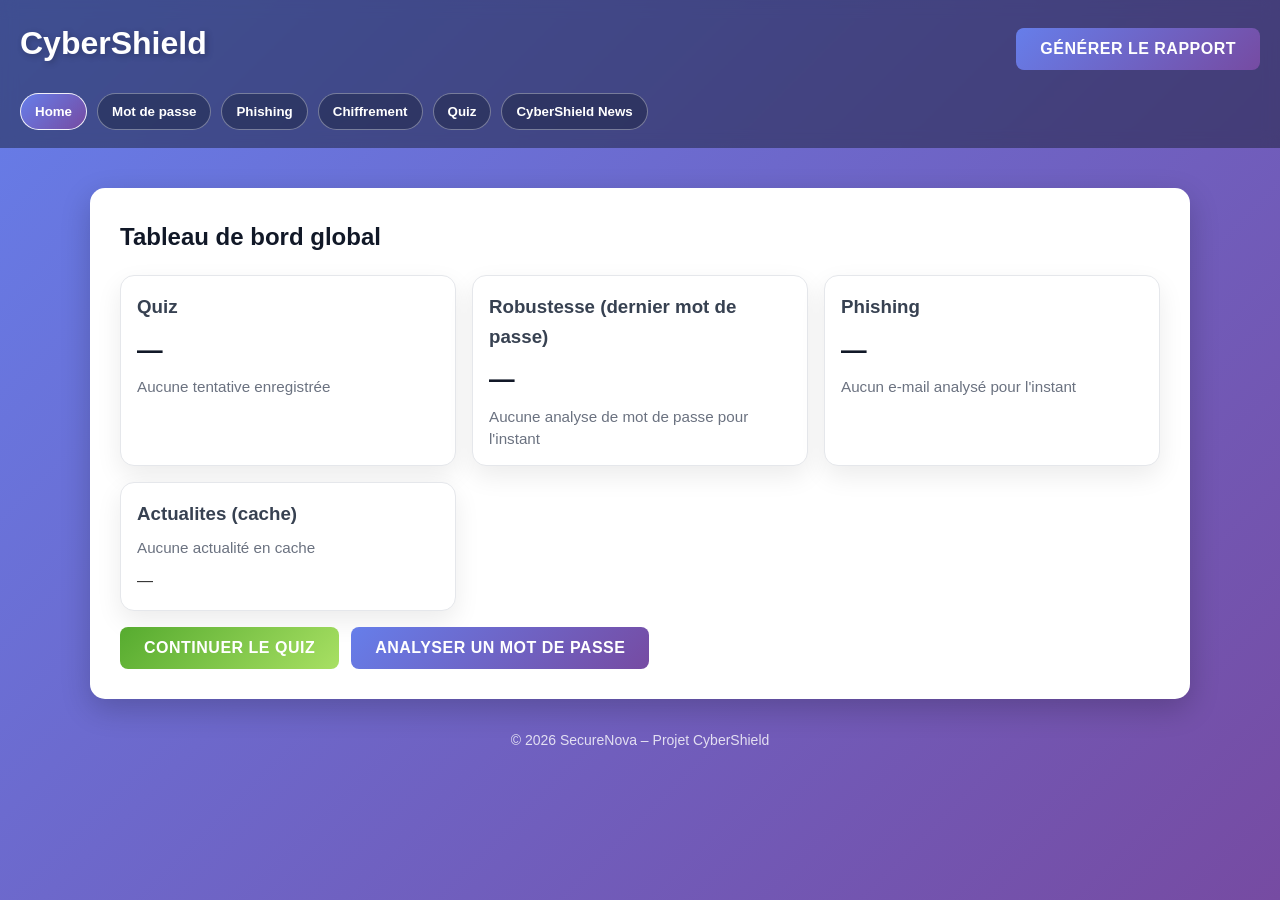
<file: templates/index.html>
<!DOCTYPE html>
<html lang="fr">
<head>
  <meta charset="UTF-8">
  <meta name="viewport" content="width=device-width, initial-scale=1.0">
  <title>CyberShield – Interface unifiée</title>
  <link rel="stylesheet" href="../css/style.css">
  <link rel="stylesheet" href="https://cdnjs.cloudflare.com/ajax/libs/font-awesome/6.4.0/css/all.min.css">
</head>
<body>
  <header class="app-header">
    <div class="app-header-inner">
      <div class="app-header-title">
        <h1>CyberShield</h1>
        <p></p>
      </div>
      <div class="header-actions">
        <button id="open-report-btn" class="btn btn-primary">Générer le rapport</button>
      </div>
    </div>

    <nav class="tab-bar" role="tablist" aria-label="Navigation des modules CyberShield">
      <button class="tab-btn active" role="tab" aria-selected="true" data-tab="home">Home</button>
      <button class="tab-btn" role="tab" aria-selected="false" data-tab="password">Mot de passe</button>
      <button class="tab-btn" role="tab" aria-selected="false" data-tab="phishing">Phishing</button>
      <button class="tab-btn" role="tab" aria-selected="false" data-tab="cipher">Chiffrement</button>
      <button class="tab-btn" role="tab" aria-selected="false" data-tab="quiz">Quiz</button>
      <button class="tab-btn" role="tab" aria-selected="false" data-tab="news">CyberShield News</button>
    </nav>
  </header>

  <main class="app-main">
    <!-- ===================== HOME ===================== -->
    <section class="tab-panel active" data-tab-panel="home">
      <h2 class="panel-title">Tableau de bord global</h2>

      <div class="home-grid">
        <div class="home-card">
          <h3>Quiz</h3>
          <div class="home-metric" id="home-quiz-average">—</div>
          <div class="home-sub" id="home-quiz-sub">Aucune tentative enregistrée</div>
        </div>

        <div class="home-card">
          <h3>Robustesse (dernier mot de passe)</h3>
          <div class="home-metric" id="home-password-robustness">—</div>
          <div class="home-sub" id="home-password-sub">—</div>
        </div>

        <div class="home-card">
          <h3>Phishing</h3>
          <div class="home-metric" id="home-phishing-rate">—</div>
          <div class="home-sub" id="home-phishing-sub">—</div>
        </div>

        <div class="home-card">
          <h3>Actualites (cache)</h3>
          <div class="home-sub" id="home-news-updated">—</div>
          <div class="home-news-list" id="home-news-list"></div>
        </div>
      </div>

      <div class="home-actions">
        <button class="btn btn-secondary" data-tab-nav="quiz" type="button">Continuer le quiz</button>
        <button class="btn btn-primary" data-tab-nav="password" type="button">Analyser un mot de passe</button>
      </div>
    </section>

    <!-- ================== MOT DE PASSE ================= -->
    <section class="tab-panel" data-tab-panel="password">
      <div class="card module-card" style="max-width: 700px;">
        <h2>Testez votre mot de passe</h2>
        <label for="password-input">Mot de passe a analyser</label>
        <input
          type="password"
          id="password-input"
          placeholder="Tapez votre mot de passe..."
          autocomplete="off"
        >

        <div id="strength-bar-wrapper">
          <div id="strength-bar"></div>
        </div>
        <p id="strength-label">Score : 0</p>
        <p class="help-text">Pour information, un bon mot de passe a une moyenne de 80 de score.</p>

        <ul id="password-details">
          <li id="entropy-critere">Entropie estimée : 0 bits</li>
        </ul>
      </div>
    </section>

    <!-- ====================== PHISHING ===================== -->
    <section class="tab-panel" data-tab-panel="phishing">
      <div class="phishing-module">
        <section class="card">
          <h2>Analyser un e-mail</h2>

          <label>
            Expediteur (from) :
            <input id="email-from" type="email" placeholder="ex: alert@paypa1.com">
          </label>

          <label>
            Sujet :
            <input id="email-subject" type="text" placeholder="ex: URGENT : votre compte expire">
          </label>

          <label>
            Corps du message :
            <textarea id="email-body" rows="6" placeholder="Texte de l'email..."></textarea>
          </label>

          <button id="analyze-email-btn" class="btn btn-primary" type="button">Analyser l'email</button>
        </section>

        <section class="card">
          <h2>Résultat de l'analyse</h2>
          <div id="phishing-result">
            <p>Aucun e-mail analysé pour l'instant.</p>
          </div>
        </section>
      </div>
    </section>

    <!-- ====================== CHIFFREMENT ================= -->
    <section class="tab-panel" data-tab-panel="cipher">
      <div class="container-lite">
        <h2 class="panel-title">Chiffres de César et Vigenère</h2>

        <div class="card module-card">
          <h3>Chiffre de César</h3>

          <div class="form-group">
            <label for="message-input">Message :</label>
            <textarea id="message-input" placeholder="Entrez votre message ici..." rows="4"></textarea>
          </div>

          <div class="form-group">
            <label for="decalage-input">Décalage (1-25) :</label>
            <input type="number" id="decalage-input" min="1" max="25" value="3">
            <div id="decalage-error" class="error-message" style="display:none;"></div>
          </div>

          <div class="button-group">
            <button id="chiffre-btn" class="btn btn-primary" type="button">Chiffrer</button>
            <button id="dechiffre-btn" class="btn btn-secondary" type="button">Déchiffrer</button>
            <button id="force-brute-btn" class="btn btn-danger" type="button">Force Brute</button>
          </div>

          <div class="results-section">
            <div id="resultat-chiffre" class="result-box" style="display:none;">
              <h3>Message chiffré :</h3>
              <p class="result-text"></p>
            </div>

            <div id="resultat-dechiffre" class="result-box" style="display:none;">
              <h3>Message déchiffré :</h3>
              <p class="result-text"></p>
            </div>

            <div id="tableau-resultats" class="table-container" style="display:none;">
              <h3>Résultats du déchiffrement par force brute :</h3>
              <table class="results-table">
                <thead>
                  <tr>
                    <th>Décalage</th>
                    <th>Message déchiffré</th>
                  </tr>
                </thead>
                <tbody id="tableau-body"></tbody>
              </table>
            </div>
          </div>
        </div>

        <div class="card module-card">
          <h3>Chiffre de Vigenère</h3>

          <div class="form-group">
            <label for="vigenere-message-input">Message :</label>
            <textarea id="vigenere-message-input" placeholder="Entrez votre message ici..." rows="4"></textarea>
          </div>

          <div class="form-group">
            <label for="vigenere-key-input">Clé (lettres uniquement) :</label>
            <input type="text" id="vigenere-key-input" placeholder="Ex: KEY" value="KEY">
            <div id="vigenere-key-error" class="error-message" style="display:none;"></div>
            <small>Exemple : clé 'KEY' -> décalages...</small>
          </div>

          <div class="button-group">
            <button id="vigenere-chiffre-btn" class="btn btn-primary" type="button">Chiffrer</button>
            <button id="vigenere-dechiffre-btn" class="btn btn-secondary" type="button">Déchiffrer</button>
          </div>

          <div class="results-section">
            <div id="resultat-vigenere-chiffre" class="result-box" style="display:none;">
              <h3>Message chiffré :</h3>
              <p class="result-text"></p>
            </div>

            <div id="resultat-vigenere-dechiffre" class="result-box" style="display:none;">
              <h3>Message déchiffré :</h3>
              <p class="result-text"></p>
            </div>
          </div>
        </div>
      </div>
    </section>

    <!-- ====================== QUIZ ===================== -->
    <section class="tab-panel" data-tab-panel="quiz">
      <div class="card module-card quiz-module">
        <h2>Quiz de sensibilisation</h2>
        <p class="help-text">Répondez aux questions pour évaluer vos connaissances en sécurité opérationnelle.</p>

        <div id="quiz-start-area">
          <button id="startBtn" class="btn btn-primary" type="button">Démarrer le quiz</button>
          <div class="quiz-hint" id="quiz-hint">Le score est stocké localement (aucune donnée envoyée).</div>
        </div>

        <div id="quiz-card" style="display:none;">
          <div class="quiz-progress" id="quiz-progress"></div>
          <div id="quiz-question" class="quiz-question"></div>
          <div id="quiz-answers" class="quiz-answers"></div>
          <div id="quiz-feedback" class="quiz-feedback"></div>
          <button id="quiz-next-btn" class="btn btn-secondary" type="button" disabled>
            Question suivante
          </button>
        </div>

        <div id="quiz-result" style="display:none;">
          <h3>Résultat</h3>
          <p id="quiz-score-text" class="quiz-result-line"></p>
          <p id="quiz-best-text" class="quiz-result-line"></p>
          <button id="quiz-restart-btn" class="btn btn-secondary" type="button">Rejouer</button>
        </div>
      </div>
    </section>

    <!-- ====================== NEWS ===================== -->
    <section class="tab-panel" data-tab-panel="news">
      <div class="container-lite">
        <h2 class="panel-title">CyberShield News</h2>
        <div class="module-news">
          <section class="filters-section">
            <div class="filter-controls">
              <div class="filter-group">
                <label for="category-filter">Filtrer par catégorie :</label>
                <select id="category-filter" class="filter-select">
                  <option value="all">Toutes les catégories</option>
                  <option value="malware">Malware</option>
                  <option value="vulnerability">Vulnérabilité</option>
                  <option value="data-breach">Fuite de données</option>
                  <option value="ransomware">Ransomware</option>
                  <option value="phishing">Phishing</option>
                  <option value="threat">Menace</option>
                </select>
              </div>

              <div class="filter-group">
                <label for="search-input">Rechercher :</label>
                <div class="search-box">
                  <i class="fas fa-search"></i>
                  <input type="text" id="search-input" placeholder="Titre, résumé, source...">
                </div>
              </div>

              <button id="refresh-btn" class="btn btn-secondary" type="button">Actualiser</button>
            </div>
          </section>

          <section class="news-section">
            <div id="loading" class="loading-message" style="display:none;">
              <p>Chargement des actualités...</p>
            </div>

            <div id="news-container" class="news-grid" style="display:none;"></div>

            <div id="error-message" class="error-box" style="display:none;">
              <h3>Erreur de chargement</h3>
              <p id="error-text">Impossible de charger les actualités. Veuillez réessayer.</p>
            </div>
          </section>
        </div>
      </div>
    </section>
  </main>

  <main class="dashboard">
    <section class="card">
      <h2>Analyseur de mot de passe</h2>
      <p>Testez la robustesse de vos mots de passe en temps réel.</p>
      <a href="password.html" class="btn btn-primary">Accéder au module</a>
    </section>

    <section class="card">
      <h2>Chiffrement de messages</h2>
      <p>Chiffrez et déchiffrez des messages avec le chiffrement de César.</p>
      <a href="cipher.html" class="btn btn-primary">Accéder au module</a>
    </section>

    <section class="card">
      <h2>Détecteur de phishing</h2>
      <p>Analysez des e‑mails et détectez les signaux de phishing.</p>
      <a href="phishing.html" class="btn btn-primary">Accéder au module</a>
    </section>

    <section class="card">
      <h2>CyberShield News</h2>
      <p>Consultez les dernières actualités et alertes de sécurité.</p>
      <a href="dashboard.html" class="btn btn-primary">Accéder au module</a>
    </section>

    <section class="card">
      <h2>Quiz de sensibilisation</h2>
      <p>Évaluez vos connaissances grâce à un quiz interactif.</p>
      <a href="quiz.html" class="btn btn-primary">Accéder au module</a>
    </section>

    <section class="card">
      <h2>Rapport de sécurité global</h2>
      <p>Générez un rapport basé sur vos analyses et activités CyberShield.</p>
      <button id="open-report-btn-old" class="btn btn-primary" type="button">Générer le rapport</button>
    </section>
  </main>

  <footer>
    <p>© 2026 SecureNova – Projet CyberShield</p>
  </footer>

  <!-- Modal Rapport de sécurité -->
<div id="report-modal" class="report-modal">
  <div class="report-modal-backdrop" id="report-backdrop"></div>
  <div class="report-modal-content">
    <header class="report-modal-header">
      <h2>Rapport de sécurité CyberShield</h2>
      <button id="close-report-btn" class="report-close-btn">&times;</button>
    </header>

    <pre id="report-content" class="report-text">
Aucun rapport généré pour l'instant.
    </pre>

    <div class="report-actions">
      <button id="export-report-btn" class="btn btn-secondary">Exporter en JSON</button>
      <button id="print-report-btn" class="btn btn-primary">Imprimer</button>
    </div>
  </div>
</div>

<!-- JS (ordre important : état/persistance avant les modules) -->
<script src="../js/report.js"></script>
<script src="../js/dashboard.js"></script>
<script src="../js/password.js"></script>
<script src="../js/phishing.js"></script>
<script src="../js/cipher.js"></script>
<script src="../js/quiz-data.js"></script>
<script src="../js/app.js"></script>

</body>
</html>
</file>
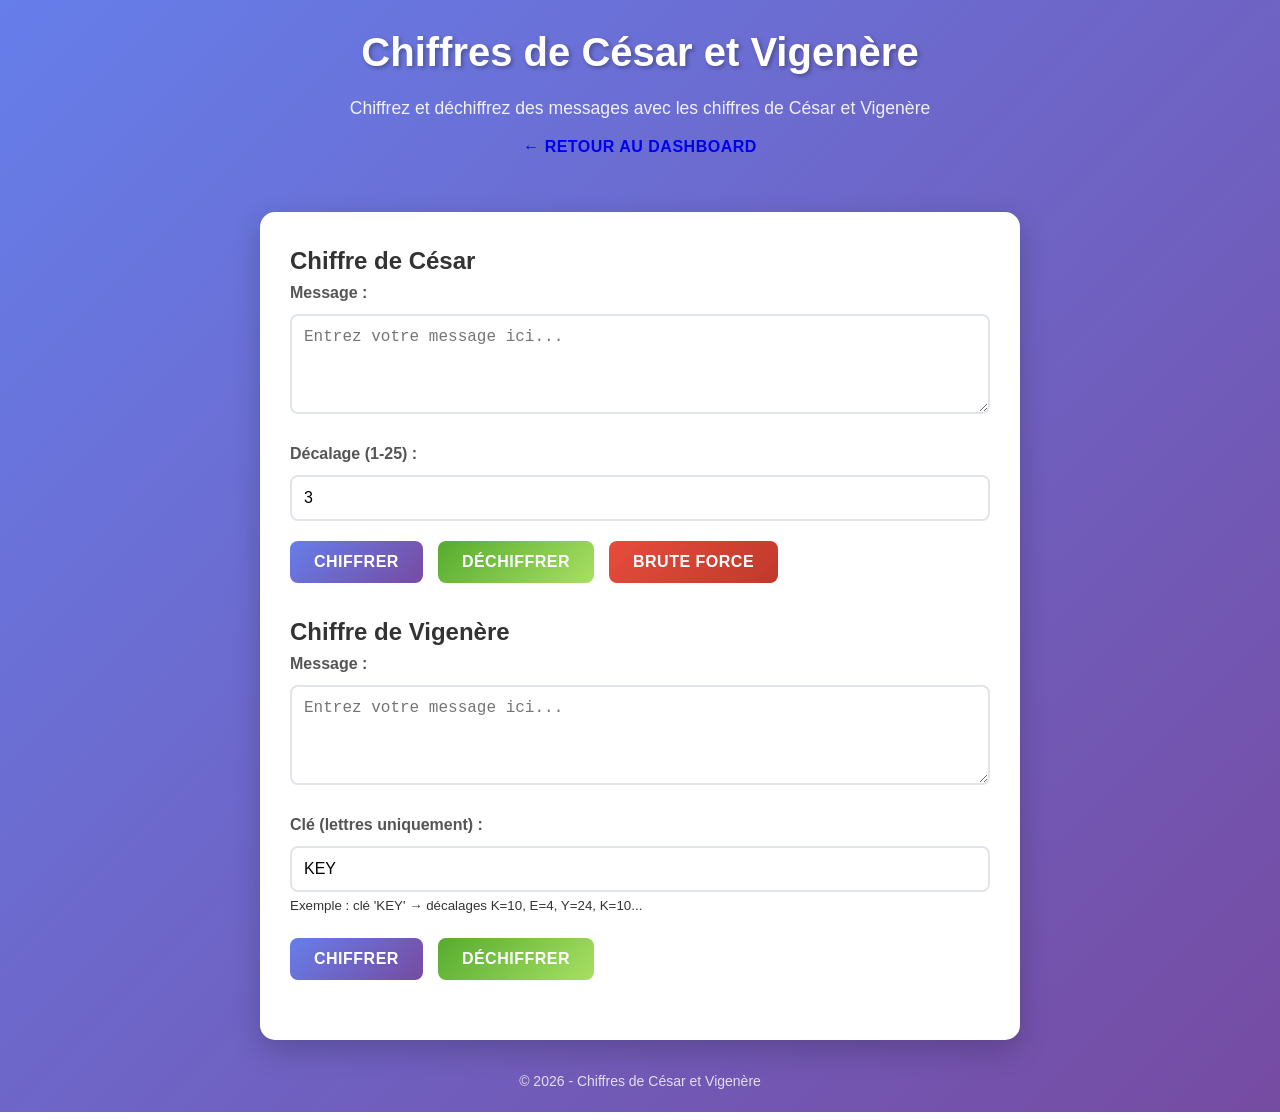
<file: templates/cipher.html>
<!DOCTYPE html>
<html lang="fr">
<head>
	<meta charset="UTF-8">
	<meta name="viewport" content="width=device-width, initial-scale=1.0">
	<title>Chiffres de César et Vigenère</title>
	<link rel="stylesheet" href="../css/style.css">
</head>
<body>
	<div class="container">
		<header>
			<h1>Chiffres de César et Vigenère</h1>
			<p>Chiffrez et déchiffrez des messages avec les chiffres de César et Vigenère</p>
			<a href="index.html" class="btn">← Retour au dashboard</a>
		</header>

		<main>
			<!-- Chiffre de César Section -->
			<section class="cipher-section">
				<h2>Chiffre de César</h2>
				<div class="input-section">
					<div class="form-group">
						<label for="message-input">Message :</label>
						<textarea id="message-input" placeholder="Entrez votre message ici..." rows="4"></textarea>
					</div>

					<div class="form-group">
						<label for="decalage-input">Décalage (1-25) :</label>
						<input type="number" id="decalage-input" min="1" max="25" value="3">
						<div id="decalage-error" class="error-message" style="display: none;"></div>
					</div>

					<div class="button-group">
						<button id="chiffre-btn" class="btn btn-primary">Chiffrer</button>
						<button id="dechiffre-btn" class="btn btn-secondary">Déchiffrer</button>
						<button id="force-brute-btn" class="btn btn-danger">Brute Force </button>
					</div>
				</div>

				<div class="results-section">
					<div id="resultat-chiffre" class="result-box" style="display: none;">
						<h3>Message chiffré :</h3>
						<p class="result-text"></p>
					</div>

					<div id="resultat-dechiffre" class="result-box" style="display: none;">
						<h3>Message déchiffré :</h3>
						<p class="result-text"></p>
					</div>

					<div id="tableau-resultats" class="table-container" style="display: none;">
						<h3>Résultats du déchiffrement par force brute :</h3>
						<table class="results-table">
							<thead>
								<tr>
									<th>Décalage</th>
									<th>Message déchiffré</th>
								</tr>
							</thead>
							<tbody id="tableau-body">
							</tbody>
						</table>
					</div>
				</div>
			</section>

			<!-- Chiffre de Vigenère Section -->
			<section class="cipher-section">
				<h2>Chiffre de Vigenère</h2>
				<div class="input-section">
					<div class="form-group">
						<label for="vigenere-message-input">Message :</label>
						<textarea id="vigenere-message-input" placeholder="Entrez votre message ici..." rows="4"></textarea>
					</div>

					<div class="form-group">
						<label for="vigenere-key-input">Clé (lettres uniquement) :</label>
						<input type="text" id="vigenere-key-input" placeholder="Ex: KEY" value="KEY">
						<div id="vigenere-key-error" class="error-message" style="display: none;"></div>
						<small>Exemple : clé 'KEY' → décalages K=10, E=4, Y=24, K=10...</small>
					</div>

					<div class="button-group">
						<button id="vigenere-chiffre-btn" class="btn btn-primary">Chiffrer</button>
						<button id="vigenere-dechiffre-btn" class="btn btn-secondary">Déchiffrer</button>
					</div>
				</div>

				<div class="results-section">
					<div id="resultat-vigenere-chiffre" class="result-box" style="display: none;">
						<h3>Message chiffré :</h3>
						<p class="result-text"></p>
					</div>

					<div id="resultat-vigenere-dechiffre" class="result-box" style="display: none;">
						<h3>Message déchiffré :</h3>
						<p class="result-text"></p>
					</div>
				</div>
			</section>
		</main>

		<footer>
			<p>&copy; 2026 - Chiffres de César et Vigenère</p>
		</footer>
	</div>

	<script src="../js/cipher.js"></script>
</body>
</html>
</file>
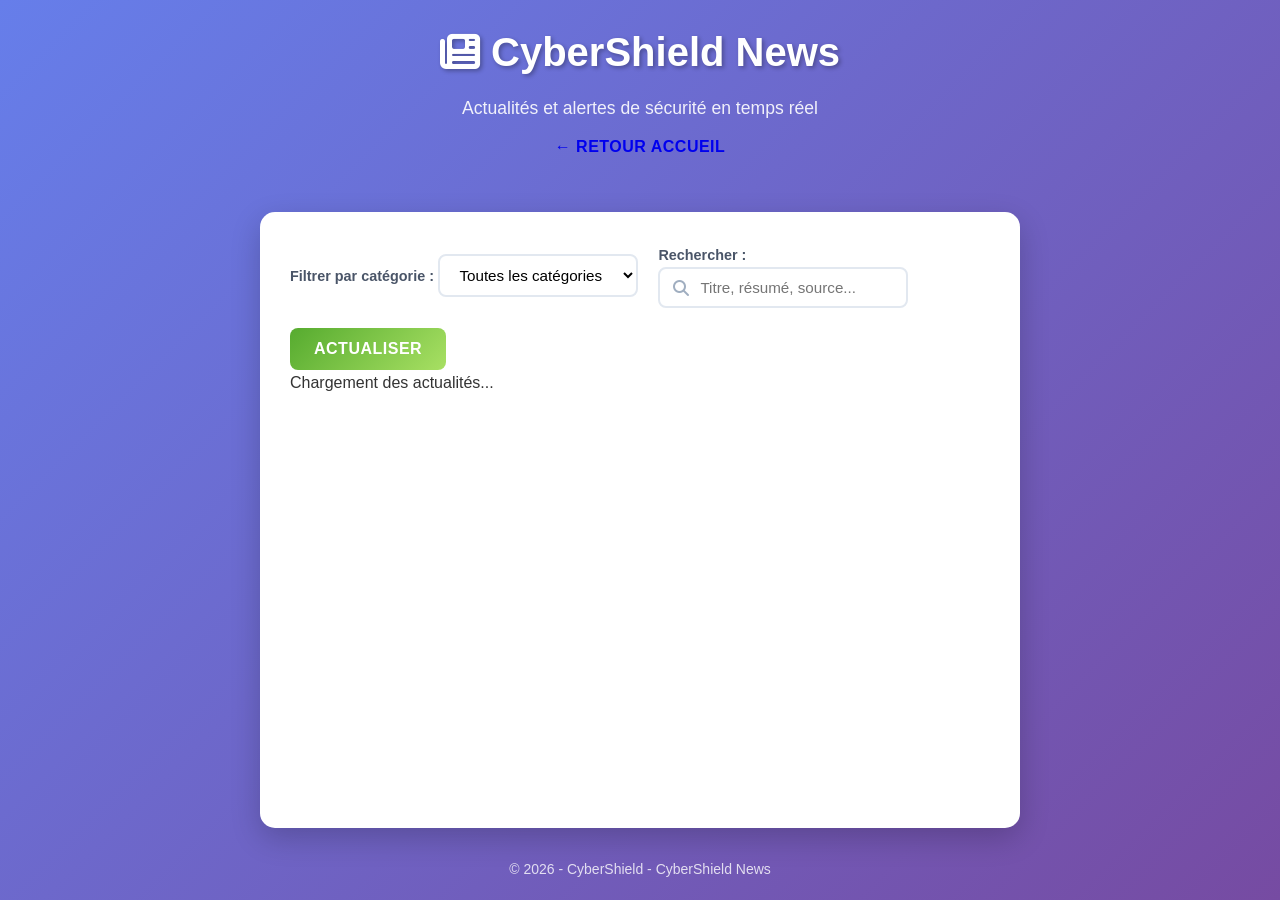
<file: templates/dashboard.html>
<!DOCTYPE html>
<html lang="fr">
<head>
    <meta charset="UTF-8">
    <meta name="viewport" content="width=device-width, initial-scale=1.0">
    <title>CyberShield News - Veille Cybersécurité</title>
    <link rel="stylesheet" href="../css/style.css">
    <link rel="stylesheet" href="https://cdnjs.cloudflare.com/ajax/libs/font-awesome/6.4.0/css/all.min.css">
</head>
<body>
    <div class="container">
        <header>
            <h1><i class="fas fa-newspaper"></i> CyberShield News</h1>
            <p>Actualités et alertes de sécurité en temps réel</p>
            <a href="index.html" class="btn">← Retour Accueil</a>
        </header>

        <main>
            <!-- Filtres -->
            <section class="filters-section">
                <div class="filter-controls">
                    <div class="filter-group">
                        <label for="category-filter">Filtrer par catégorie :</label>
                        <select id="category-filter" class="filter-select">
                            <option value="all">Toutes les catégories</option>
                            <option value="malware">Malware</option>
                            <option value="vulnerability">Vulnérabilité</option>
                            <option value="data-breach">Fuite de données</option>
                            <option value="ransomware">Ransomware</option>
                            <option value="phishing">Phishing</option>
                            <option value="threat">Menace</option>
                        </select>
                    </div>
                    
                    <div class="filter-group">
                        <label for="search-input">Rechercher :</label>
                        <div class="search-box">
                            <i class="fas fa-search"></i>
                            <input type="text" id="search-input" placeholder="Titre, résumé, source...">
                        </div>
                    </div>
                    
                    <button id="refresh-btn" class="btn btn-secondary">Actualiser</button>
                </div>
            </section>

            <!-- Actualités -->
            <section class="news-section">
                <div id="loading" class="loading-message">
                    <p>Chargement des actualités...</p>
                </div>
                
                <div id="news-container" class="news-grid" style="display: none;">
                    <!-- Les articles seront insérés ici dynamiquement -->
                </div>

                <div id="error-message" class="error-box" style="display: none;">
                    <h3>Erreur de chargement</h3>
                    <p id="error-text">Impossible de charger les actualités. Veuillez réessayer.</p>
                </div>
            </section>
        </main>

        <footer>
            <p>&copy; 2026 - CyberShield - CyberShield News</p>
        </footer>
    </div>

    <script src="../js/dashboard.js"></script>
</body>
</html>
</file>
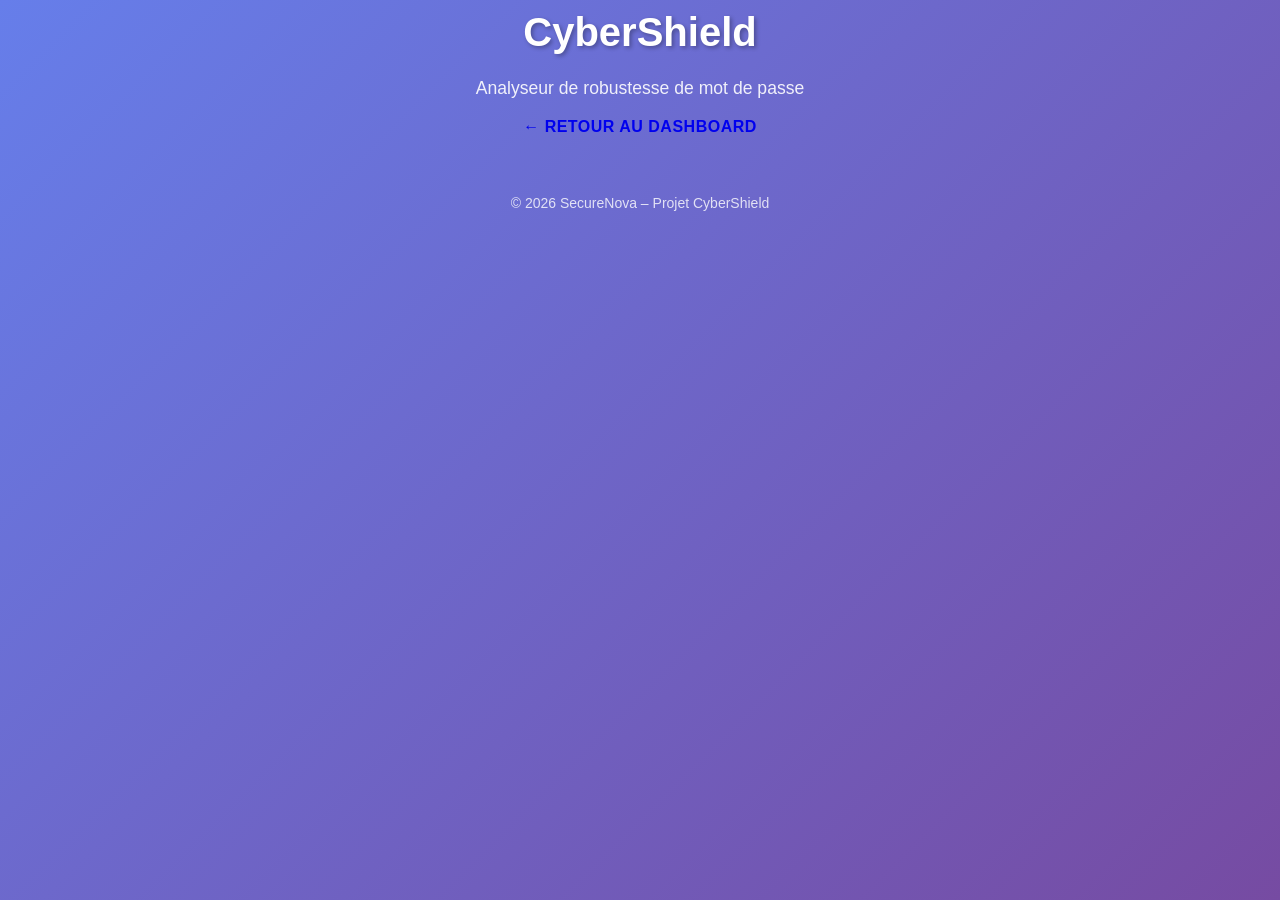
<file: templates/password.html>
<!DOCTYPE html>
<html lang="fr">
<head>
  <meta charset="UTF-8">
  <title>CyberShield – Analyseur de mot de passe</title>
  <link rel="stylesheet" href="../css/style.css">
</head>
<body>
  <header>
    <h1>CyberShield</h1>
    <p>Analyseur de robustesse de mot de passe</p>
    <a href="index.html" class="btn">← Retour au dashboard</a>
  </header>

  <main class="dashboard">
    <section class="card" style="max-width: 600px;">
      <h2>Testez votre mot de passe</h2>

      <label for="password-input">Mot de passe à analyser</label>
      <input
        type="password"
        id="password-input"
        placeholder="Tapez votre mot de passe..."
        autocomplete="off"
      >

      <!-- Barre de progression -->
      <div id="strength-bar-wrapper">
        <div id="strength-bar"></div>
      </div>
      <p id="strength-label">Score : 0</p>
      <p> Pour information, un bon mot de passe a une moyenne de 80 de score. </p>

      <!-- Détails de l'analyse -->
      <ul id="password-details">
        <li id="entropy-critere">Entropie estimée : 0 bits</li>
      </ul>
    </section>
  </main>

  <footer>
    <p>© 2026 SecureNova – Projet CyberShield</p>
  </footer>

  <!-- JS global + module mot de passe -->
  <script src="../js/app.js"></script>
  <script src="../js/password.js"></script>
</body>
</html>
</file>
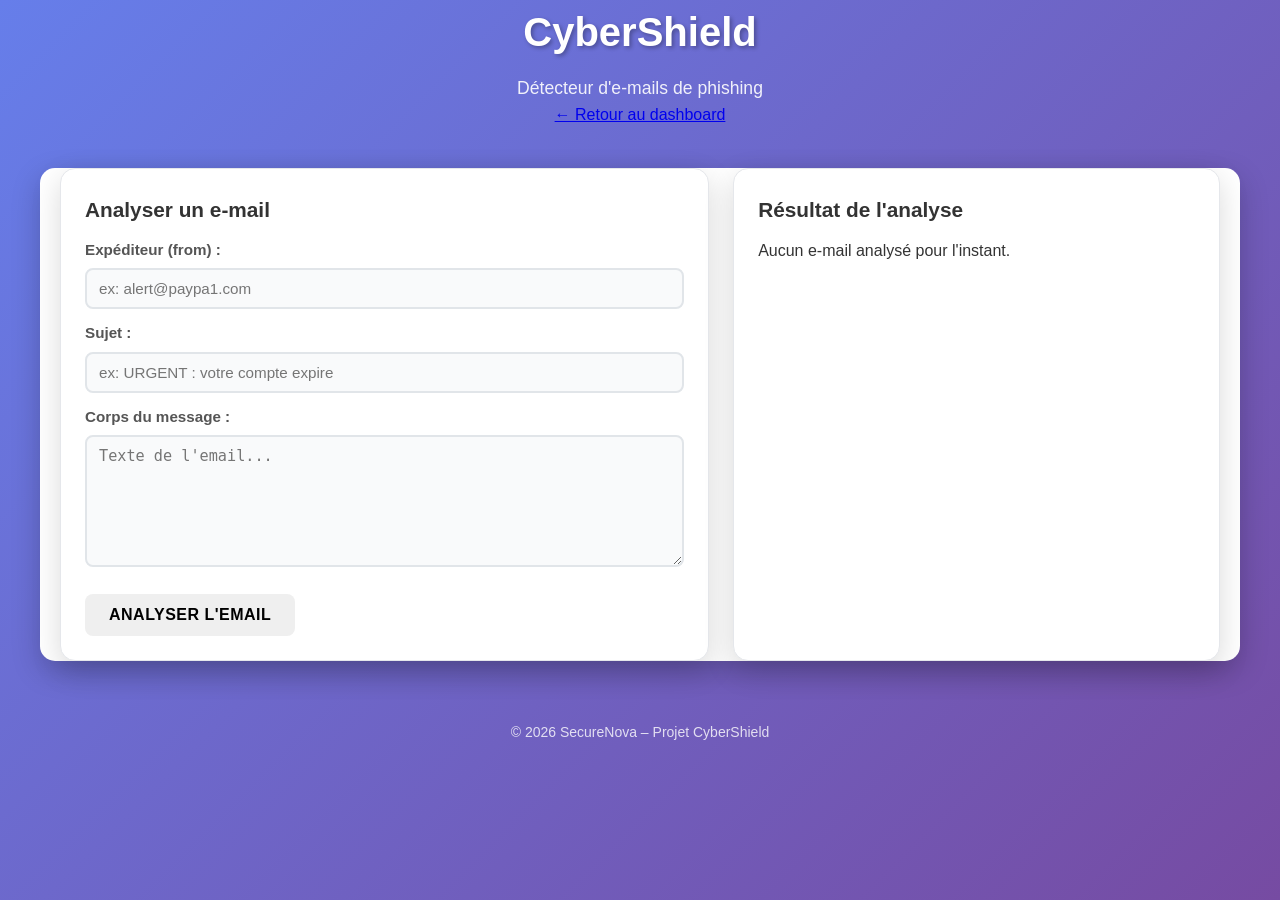
<file: templates/phishing.html>
<!DOCTYPE html>
<html lang="fr">
<head>
  <meta charset="UTF-8">
  <title>CyberShield – Détecteur de phishing</title>
  <link rel="stylesheet" href="../css/style.css">
</head>
<body>
  <header>
    <h1>CyberShield</h1>
    <p>Détecteur d'e-mails de phishing</p>
    <nav>
      <a href="index.html">← Retour au dashboard</a>
    </nav>
  </header>

  <main class="phishing-module">
    <section class="card">
      <h2>Analyser un e-mail</h2>

      <label>
        Expéditeur (from) :
        <input id="email-from" type="email" placeholder="ex: alert@paypa1.com">
      </label>

      <label>
        Sujet :
        <input id="email-subject" type="text" placeholder="ex: URGENT : votre compte expire">
      </label>

      <label>
        Corps du message :
        <textarea id="email-body" rows="6" placeholder="Texte de l'email..."></textarea>
      </label>

      <button id="analyze-email-btn" class="btn">Analyser l'email</button>
    </section>

    <section class="card">
      <h2>Résultat de l'analyse</h2>
      <div id="phishing-result">
        <p>Aucun e-mail analysé pour l'instant.</p>
      </div>
    </section>
  </main>

  <footer>
    <p>© 2026 SecureNova – Projet CyberShield</p>
  </footer>

  <!-- JS du module phishing -->
  <script src="../js/phishing.js"></script>
</body>
</html>
</file>
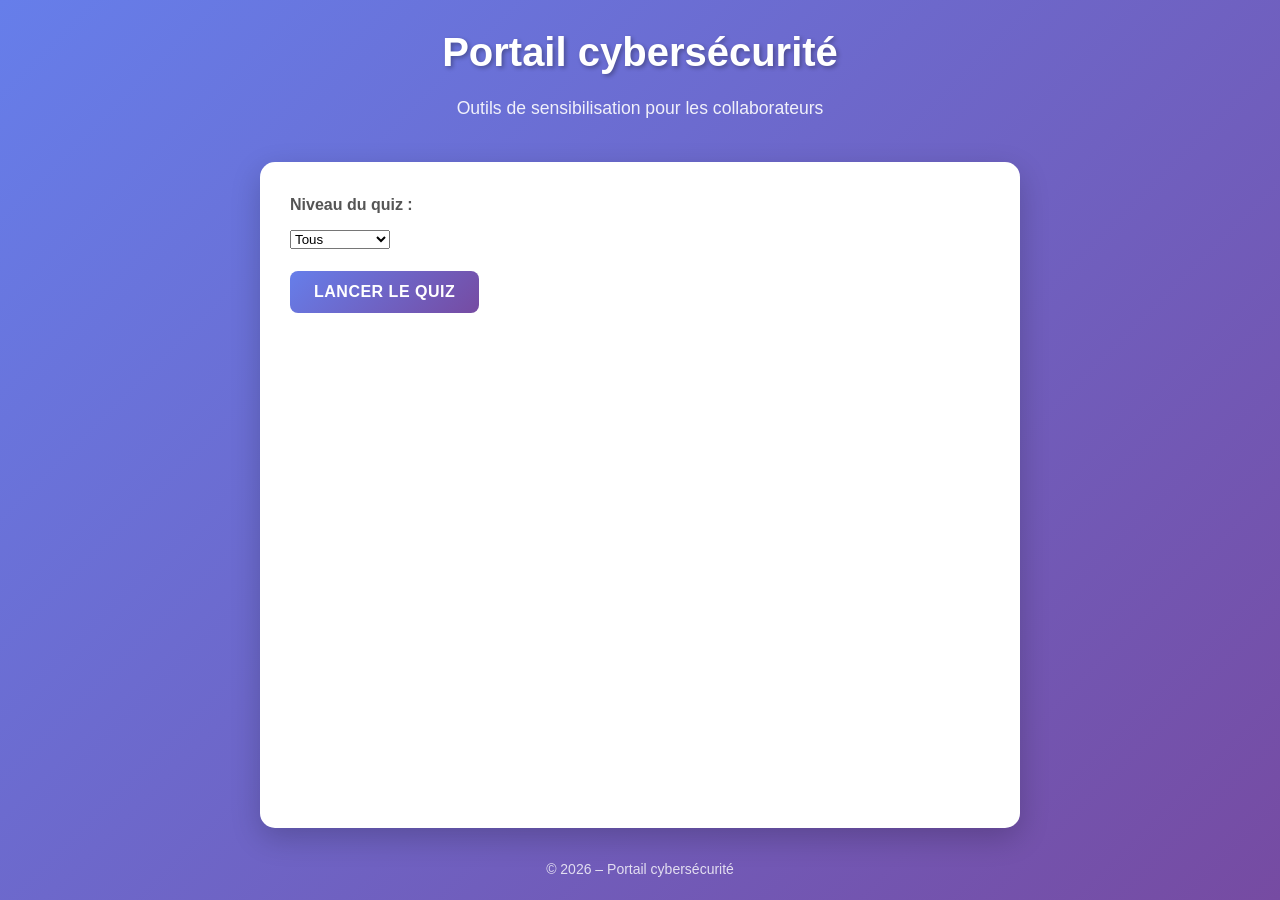
<file: templates/quiz.html>
<!DOCTYPE html>
<html lang="fr">
<head>
    <meta charset="UTF-8" />
    <title>Quiz Cybersécurité</title>

    <!-- Lien vers ton CSS existant -->
    <link rel="stylesheet" href="../css/style.css" />
</head>
	<body>
		<div class="container">
			<header>
				<h1>Portail cybersécurité</h1>
				<p>Outils de sensibilisation pour les collaborateurs</p>
			</header>

			<main>
				<section id="config" class="input-section">
					<div class="form-group">
						<label for="difficultySelect">Niveau du quiz :</label>
						<select id="difficultySelect">
							<option value="">Tous</option>
							<option value="easy">Facile</option>
							<option value="medium">Intermédiaire</option>
							<option value="hard">Avancé</option>
						</select>
					</div>
					<button id="startBtn" class="btn btn-primary">Lancer le quiz</button>
				</section>

				<section id="quiz" class="card" style="display:none;">
					<div class="quiz-header">
						<h2>Quiz cybersécurité</h2>
						<p>10 questions aléatoires, timer, streak et score.</p>
					</div>
					<div id="timer" class="timer"></div>
					<div id="question"></div>
					<div id="answers"></div>
					<div id="feedback"></div>
					<button id="nextBtn" class="btn btn-secondary" disabled>Question suivante</button>
				</section>

				<section id="results" class="card" style="display:none;"></section>
			</main>

			<footer>
				© 2026 – Portail cybersécurité
			</footer>
			<script src="../js/quiz-data.js"></script>
		</div>
	</body>
</html>
</file>
<file: css/style.css>
* {
    margin: 0;
    padding: 0;
    box-sizing: border-box;
}

/* --------- Fond général --------- */

body {
    font-family: 'Segoe UI', Tahoma, Geneva, Verdana, sans-serif;
    line-height: 1.6;
    color: #333;
    background: linear-gradient(135deg, #667eea 0%, #764ba2 100%);
    min-height: 100vh;
}

/* --------- Layout générique (password / cipher) --------- */

.container {
    max-width: 800px;
    margin: 0 auto;
    padding: 20px;
    min-height: 100vh;
    display: flex;
    flex-direction: column;
}

header {
    text-align: center;
    margin-bottom: 40px;
    color: white;
}

header h1 {
    font-size: 2.5rem;
    margin-bottom: 10px;
    text-shadow: 2px 2px 4px rgba(0,0,0,0.3);
}

header p {
    font-size: 1.1rem;
    opacity: 0.9;
}

main {
    flex: 1;
    background: white;
    border-radius: 15px;
    padding: 30px;
    box-shadow: 0 10px 30px rgba(0,0,0,0.2);
}

/* --------- Formulaires génériques --------- */

.input-section {
    margin-bottom: 30px;
}

.form-group {
    margin-bottom: 20px;
}

.form-group label {
    display: block;
    margin-bottom: 8px;
    font-weight: 600;
    color: #555;
}

.form-group textarea,
.form-group input {
    width: 100%;
    padding: 12px;
    border: 2px solid #e1e5e9;
    border-radius: 8px;
    font-size: 16px;
    transition: border-color 0.3s ease;
}

.form-group textarea:focus,
.form-group input:focus {
    outline: none;
    border-color: #667eea;
    box-shadow: 0 0 0 3px rgba(102, 126, 234, 0.1);
}

.form-group textarea {
    resize: vertical;
    min-height: 100px;
}

.error-message {
    color: #e74c3c;
    font-size: 14px;
    margin-top: 5px;
    font-weight: 500;
}

/* --------- Boutons --------- */

.button-group {
    display: flex;
    gap: 15px;
    flex-wrap: wrap;
}

.btn {
    padding: 12px 24px;
    border: none;
    border-radius: 8px;
    font-size: 16px;
    font-weight: 600;
    cursor: pointer;
    transition: all 0.3s ease;
    text-transform: uppercase;
    letter-spacing: 0.5px;
    text-decoration: none;
    display: inline-block;
    text-align: center;
}

.btn:hover {
    transform: translateY(-2px);
    box-shadow: 0 5px 15px rgba(0,0,0,0.2);
}

.btn:active {
    transform: translateY(0);
}

.btn-primary {
    background: linear-gradient(135deg, #667eea 0%, #764ba2 100%);
    color: white;
}

.btn-primary:hover {
    background: linear-gradient(135deg, #5a6fd8 0%, #6a4190 100%);
}

.btn-secondary {
    background: linear-gradient(135deg, #56ab2f 0%, #a8e063 100%);
    color: white;
}

.btn-secondary:hover {
    background: linear-gradient(135deg, #4a9625 0%, #96d053 100%);
}

.btn-danger {
    background: linear-gradient(135deg, #e74c3c 0%, #c0392b 100%);
    color: white;
}

.btn-danger:hover {
    background: linear-gradient(135deg, #d62c1a 0%, #a93226 100%);
}

/* --------- Résultats / tableaux --------- */

.results-section {
    margin-top: 30px;
}

.result-box {
    background: #f8f9fa;
    border-left: 4px solid #667eea;
    padding: 20px;
    margin-bottom: 20px;
    border-radius: 8px;
    animation: slideIn 0.3s ease;
}

.result-box h3 {
    color: #667eea;
    margin-bottom: 10px;
    font-size: 1.2rem;
}

.result-text {
    font-family: 'Courier New', monospace;
    font-size: 18px;
    font-weight: 600;
    color: #2c3e50;
    word-break: break-all;
    background: white;
    padding: 15px;
    border-radius: 6px;
    border: 1px solid #e1e5e9;
}

.table-container {
    background: #f8f9fa;
    border-radius: 8px;
    padding: 20px;
    animation: slideIn 0.3s ease;
}

.table-container h3 {
    color: #e74c3c;
    margin-bottom: 15px;
    font-size: 1.2rem;
}

.results-table {
    width: 100%;
    border-collapse: collapse;
    background: white;
    border-radius: 8px;
    overflow: hidden;
    box-shadow: 0 2px 10px rgba(0,0,0,0.1);
}

.results-table th {
    background: linear-gradient(135deg, #e74c3c 0%, #c0392b 100%);
    color: white;
    padding: 15px;
    text-align: left;
    font-weight: 600;
    text-transform: uppercase;
    letter-spacing: 0.5px;
}

.results-table td {
    padding: 12px 15px;
    border-bottom: 1px solid #e1e5e9;
}

.results-table tbody tr:hover {
    background: #f1f3f4;
}

.results-table tbody tr:last-child td {
    border-bottom: none;
}

.results-table tbody tr:nth-child(even) {
    background: #f8f9fa;
}

/* --------- Dashboard News Styles --------- */

.news-article {
    background: #f8fafc;
    border-radius: 12px;
    padding: 20px;
    border-left: 4px solid #e2e8f0;
    transition: all 0.3s ease;
    position: relative;
    margin-bottom: 20px;
}

.news-article:hover {
    transform: translateY(-3px);
    box-shadow: 0 8px 25px rgba(0, 0, 0, 0.1);
}

.news-article.critical {
    border-left-color: #e74c3c;
}

.news-article.high {
    border-left-color: #e67e22;
}

.news-article.medium {
    border-left-color: #f39c12;
}

.news-article.low {
    border-left-color: #27ae60;
}

.article-header {
    display: flex;
    justify-content: space-between;
    align-items: center;
    margin-bottom: 15px;
    flex-wrap: wrap;
    gap: 10px;
}

.article-category {
    display: inline-block;
    padding: 4px 10px;
    border-radius: 20px;
    font-size: 0.75rem;
    font-weight: 600;
    text-transform: uppercase;
    letter-spacing: 0.5px;
    background: #e8f4f8;
    color: #3498db;
}

.article-severity {
    display: inline-block;
    padding: 4px 10px;
    border-radius: 12px;
    font-size: 0.7rem;
    font-weight: 600;
    text-transform: uppercase;
    letter-spacing: 0.5px;
}

.article-severity.critical {
    background: #fee;
    color: #e74c3c;
}

.article-severity.high {
    background: #fef5e7;
    color: #e67e22;
}

.article-severity.medium {
    background: #fef5e7;
    color: #f39c12;
}

.article-severity.low {
    background: #e8f5e8;
    color: #27ae60;
}

.new-badge {
    display: inline-block;
    padding: 4px 8px;
    background: linear-gradient(135deg, #27ae60 0%, #2ecc71 100%);
    color: white;
    border-radius: 12px;
    font-size: 0.65rem;
    font-weight: 700;
    text-transform: uppercase;
    letter-spacing: 0.5px;
    animation: pulse 2s infinite;
}

@keyframes pulse {
    0% {
        transform: scale(1);
        box-shadow: 0 0 0 0 rgba(39, 174, 96, 0.7);
    }
    70% {
        transform: scale(1.05);
        box-shadow: 0 0 0 10px rgba(39, 174, 96, 0);
    }
    100% {
        transform: scale(1);
        box-shadow: 0 0 0 0 rgba(39, 174, 96, 0);
    }
}

.article-title {
    font-size: 1.1rem;
    font-weight: 600;
    color: #2d3748;
    margin-bottom: 10px;
    line-height: 1.4;
}

.article-summary {
    color: #4a5568;
    font-size: 0.9rem;
    line-height: 1.5;
    margin-bottom: 15px;
}

.article-footer {
    display: flex;
    justify-content: space-between;
    align-items: center;
    font-size: 0.8rem;
    color: #718096;
}

.article-source {
    font-weight: 500;
}

.article-date {
    opacity: 0.8;
}

/* Search Box Styles */
.filter-controls {
    display: flex;
    gap: 20px;
    align-items: center;
    flex-wrap: wrap;
}

.filter-controls label {
    font-weight: 600;
    color: #4a5568;
    font-size: 0.9rem;
    margin-bottom: 8px;
}

.filter-select {
    padding: 10px 15px;
    border: 2px solid #e2e8f0;
    border-radius: 8px;
    background: white;
    font-size: 0.95rem;
    transition: all 0.3s ease;
    min-width: 200px;
}

.filter-select:focus {
    outline: none;
    border-color: #667eea;
    box-shadow: 0 0 0 3px rgba(102, 126, 234, 0.1);
}

.search-box {
    position: relative;
    flex: 1;
    min-width: 250px;
}

.search-box input {
    width: 100%;
    padding: 10px 15px 10px 40px;
    border: 2px solid #e2e8f0;
    border-radius: 8px;
    font-size: 0.95rem;
    transition: all 0.3s ease;
}

.search-box input:focus {
    outline: none;
    border-color: #667eea;
    box-shadow: 0 0 0 3px rgba(102, 126, 234, 0.1);
}

.search-box i {
    position: absolute;
    left: 15px;
    top: 50%;
    transform: translateY(-50%);
    color: #a0aec0;
}

/* News Grid */
.news-grid {
    display: grid;
    grid-template-columns: repeat(auto-fill, minmax(350px, 1fr));
    gap: 25px;
}

/* Responsive */
@media (max-width: 768px) {
    .news-grid {
        grid-template-columns: 1fr;
    }
    
    .filter-controls {
        flex-direction: column;
        align-items: stretch;
    }
    
    .filter-select,
    .search-box {
        width: 100%;
        min-width: auto;
    }
    
    .article-header {
        flex-direction: column;
        align-items: flex-start;
    }
}

/* --------- Footer générique --------- */

footer {
    text-align: center;
    margin-top: 30px;
    color: white;
    opacity: 0.8;
    font-size: 14px;
}

@keyframes slideIn {
    from {
        opacity: 0;
        transform: translateY(-10px);
    }
    to {
        opacity: 1;
        transform: translateY(0);
    }
}

/* --------- Responsive --------- */

@media (max-width: 600px) {
    .container {
        padding: 10px;
    }

    header h1 {
        font-size: 2rem;
    }

    main {
        padding: 20px;
    }

    .button-group {
        flex-direction: column;
    }

    .btn {
        width: 100%;
    }

    .results-table {
        font-size: 14px;
    }

    .results-table th,
    .results-table td {
        padding: 10px;
    }
}

/* --------- Page mot de passe, barre de progression --------- */

#strength-bar-wrapper {
  margin-top: 1rem;
  width: 100%;
  height: 12px;
  background: #1f2937;
  border-radius: 999px;
  overflow: hidden;
}

#strength-bar {
  height: 100%;
  width: 0%;
  background: #ef4444; /* rouge by default */
  transition: width .2s ease, background .2s ease;
}

#password-input {
  width: 100%;
  padding: .6rem .8rem;
  margin-top: .5rem;
  border-radius: 8px;
  border: 1px solid #374151;
  background: #020617;
  color: #f9fafb;
}

#password-details {
  margin-top: 1rem;
  padding-left: 1.2rem;
  color: #9ca3af;
  font-size: .9rem;
}

/* ===================================================================
   PAGE PHISHING – mise en page plus large mais cohérente avec ton style
   =================================================================== */

.phishing-module {
    max-width: 1200px;
    margin: 40px auto 60px;
    padding: 0 20px;
    display: grid;
    grid-template-columns: minmax(0, 2fr) minmax(0, 1.5fr);
    gap: 24px;
}

/* On réutilise .card mais dans ton thème clair */
.card {
    background: white;
    border-radius: 15px;
    padding: 24px;
    box-shadow: 0 10px 30px rgba(0,0,0,0.15);
    border: 1px solid #e5e7eb;
}

.card h2 {
    margin-top: 0;
    font-size: 1.3rem;
    margin-bottom: 12px;
}

/* Labels + inputs spécifiques aux pages modules simples (sans .form-group) */

.phishing-module label {
    display: block;
    font-size: 0.95rem;
    margin-bottom: 12px;
    font-weight: 600;
    color: #555;
}

.phishing-module input[type="email"],
.phishing-module input[type="text"],
.phishing-module textarea {
    width: 100%;
    margin-top: 6px;
    padding: 10px 12px;
    border-radius: 8px;
    border: 2px solid #e1e5e9;
    background: #f9fafb;
    color: #111827;
    font-size: 0.95rem;
    outline: none;
    box-sizing: border-box;
}

.phishing-module input[type="email"]:focus,
.phishing-module input[type="text"]:focus,
.phishing-module textarea:focus {
    border-color: #667eea;
    box-shadow: 0 0 0 3px rgba(102, 126, 234, 0.15);
}

.phishing-module textarea {
    resize: vertical;
    min-height: 120px;
}

/* Bouton phishing : utiliser .btn-primary pour rester cohérent */

#analyze-email-btn {
    margin-top: 8px;
}

#phishing-result p {
    margin: 6px 0;
}

#phishing-result ul {
    padding-left: 18px;
    margin: 10px 0 0;
}

#phishing-result li {
    margin-bottom: 4px;
}

/* Footer sur les modules pleine largeur (override léger) */

.phishing-module + footer {
    margin-top: 0;
}

/* ===== Modal rapport ===== */

.report-modal {
    position: fixed;
    inset: 0;
    display: none;
    align-items: center;
    justify-content: center;
    z-index: 50;
  }
  
  .report-modal.open {
    display: flex;
  }
  
  .report-modal-backdrop {
    position: absolute;
    inset: 0;
    background: rgba(15, 23, 42, 0.6);
  }
  
  .report-modal-content {
    position: relative;
    background: #f9fafb;
    border-radius: 16px;
    padding: 20px 24px;
    max-width: 700px;
    width: 90%;
    max-height: 80vh;
    overflow: auto;
    box-shadow: 0 20px 40px rgba(0, 0, 0, 0.35);
    z-index: 51;
  }
  
  .report-modal-header {
    display: flex;
    justify-content: space-between;
    align-items: center;
    margin-bottom: 12px;
  }
  
  .report-modal-header h2 {
    margin: 0;
    font-size: 1.3rem;
    color: #111827;
  }
  
  .report-close-btn {
    border: none;
    background: transparent;
    font-size: 1.6rem;
    line-height: 1;
    cursor: pointer;
    color: #6b7280;
  }
  
  .report-close-btn:hover {
    color: #111827;
  }
  
  .report-text {
    background: #ffffff;
    border-radius: 10px;
    padding: 12px 14px;
    border: 1px solid #e5e7eb;
    font-family: "JetBrains Mono", "Fira Code", Consolas, monospace;
    font-size: 0.9rem;
    white-space: pre-wrap;
    color: #111827;
  }
  
  .report-actions {
    margin-top: 12px;
    display: flex;
    gap: 10px;
    justify-content: flex-end;
  }

/* ================================
   Quiz cybersécurité – styles
   ================================ */

.quiz-header {
    margin-bottom: 20px;
}

.quiz-header h2 {
    font-size: 1.5rem;
    margin-bottom: 6px;
    color: #333;
}

.quiz-header p {
    font-size: 0.95rem;
    color: #666;
}

/* Zone question + réponses dans une card existante */
#quiz.card {
    margin-top: 20px;
}

/* Question */
#question {
    font-weight: 600;
    margin-bottom: 12px;
}

/* Liste de réponses sous forme de boutons */
#answers {
    display: flex;
    flex-direction: column;
    gap: 8px;
    margin-bottom: 12px;
}

.answer-btn {
    text-align: left;
    background: #f8fafc;
    border-radius: 8px;
    border: 1px solid #e2e8f0;
    padding: 10px 12px;
    font-size: 0.95rem;
    cursor: pointer;
    transition: background 0.2s ease, transform 0.1s ease, box-shadow 0.2s ease;
}

.answer-btn:hover:enabled {
    background: #e5edff;
    box-shadow: 0 2px 6px rgba(0,0,0,0.08);
    transform: translateY(-1px);
}

.answer-btn:disabled {
    cursor: default;
}

/* Timer */
.timer {
    font-size: 0.9rem;
    font-weight: 600;
    color: #4b5563;
    margin-bottom: 8px;
}

/* Feedback texte sous la question */
#feedback p {
    margin: 4px 0;
    font-size: 0.9rem;
}

/* Résultats fin de quiz (section déjà existante .card réutilisée) */
#results h2 {
    margin-bottom: 10px;
}

#results h3 {
    margin-top: 18px;
    margin-bottom: 8px;
    font-size: 1rem;
}
* {
    margin: 0;
    padding: 0;
    box-sizing: border-box;
}

/* --------- Fond général --------- */

body {
    font-family: 'Segoe UI', Tahoma, Geneva, Verdana, sans-serif;
    line-height: 1.6;
    color: #333;
    background: linear-gradient(135deg, #667eea 0%, #764ba2 100%);
    min-height: 100vh;
}

/* --------- Layout générique (password / cipher) --------- */

.container {
    max-width: 800px;
    margin: 0 auto;
    padding: 20px;
    min-height: 100vh;
    display: flex;
    flex-direction: column;
}

header {
    text-align: center;
    margin-bottom: 40px;
    color: white;
}

header h1 {
    font-size: 2.5rem;
    margin-bottom: 10px;
    text-shadow: 2px 2px 4px rgba(0,0,0,0.3);
}

header p {
    font-size: 1.1rem;
    opacity: 0.9;
}

main {
    flex: 1;
    background: white;
    border-radius: 15px;
    padding: 30px;
    box-shadow: 0 10px 30px rgba(0,0,0,0.2);
}

/* --------- Formulaires génériques --------- */

.input-section {
    margin-bottom: 30px;
}

.form-group {
    margin-bottom: 20px;
}

.form-group label {
    display: block;
    margin-bottom: 8px;
    font-weight: 600;
    color: #555;
}

.form-group textarea,
.form-group input {
    width: 100%;
    padding: 12px;
    border: 2px solid #e1e5e9;
    border-radius: 8px;
    font-size: 16px;
    transition: border-color 0.3s ease;
}

.form-group textarea:focus,
.form-group input:focus {
    outline: none;
    border-color: #667eea;
    box-shadow: 0 0 0 3px rgba(102, 126, 234, 0.1);
}

.form-group textarea {
    resize: vertical;
    min-height: 100px;
}

.error-message {
    color: #e74c3c;
    font-size: 14px;
    margin-top: 5px;
    font-weight: 500;
}

/* --------- Boutons --------- */

.button-group {
    display: flex;
    gap: 15px;
    flex-wrap: wrap;
}

.btn {
    padding: 12px 24px;
    border: none;
    border-radius: 8px;
    font-size: 16px;
    font-weight: 600;
    cursor: pointer;
    transition: all 0.3s ease;
    text-transform: uppercase;
    letter-spacing: 0.5px;
    text-decoration: none;
    display: inline-block;
    text-align: center;
}

.btn:hover {
    transform: translateY(-2px);
    box-shadow: 0 5px 15px rgba(0,0,0,0.2);
}

.btn:active {
    transform: translateY(0);
}

.btn-primary {
    background: linear-gradient(135deg, #667eea 0%, #764ba2 100%);
    color: white;
}

.btn-primary:hover {
    background: linear-gradient(135deg, #5a6fd8 0%, #6a4190 100%);
}

.btn-secondary {
    background: linear-gradient(135deg, #56ab2f 0%, #a8e063 100%);
    color: white;
}

.btn-secondary:hover {
    background: linear-gradient(135deg, #4a9625 0%, #96d053 100%);
}

.btn-danger {
    background: linear-gradient(135deg, #e74c3c 0%, #c0392b 100%);
    color: white;
}

.btn-danger:hover {
    background: linear-gradient(135deg, #d62c1a 0%, #a93226 100%);
}

/* --------- Résultats / tableaux --------- */

.results-section {
    margin-top: 30px;
}

.result-box {
    background: #f8f9fa;
    border-left: 4px solid #667eea;
    padding: 20px;
    margin-bottom: 20px;
    border-radius: 8px;
    animation: slideIn 0.3s ease;
}

.result-box h3 {
    color: #667eea;
    margin-bottom: 10px;
    font-size: 1.2rem;
}

.result-text {
    font-family: 'Courier New', monospace;
    font-size: 18px;
    font-weight: 600;
    color: #2c3e50;
    word-break: break-all;
    background: white;
    padding: 15px;
    border-radius: 6px;
    border: 1px solid #e1e5e9;
}

.table-container {
    background: #f8f9fa;
    border-radius: 8px;
    padding: 20px;
    animation: slideIn 0.3s ease;
}

.table-container h3 {
    color: #e74c3c;
    margin-bottom: 15px;
    font-size: 1.2rem;
}

.results-table {
    width: 100%;
    border-collapse: collapse;
    background: white;
    border-radius: 8px;
    overflow: hidden;
    box-shadow: 0 2px 10px rgba(0,0,0,0.1);
}

.results-table th {
    background: linear-gradient(135deg, #e74c3c 0%, #c0392b 100%);
    color: white;
    padding: 15px;
    text-align: left;
    font-weight: 600;
    text-transform: uppercase;
    letter-spacing: 0.5px;
}

.results-table td {
    padding: 12px 15px;
    border-bottom: 1px solid #e1e5e9;
}

.results-table tbody tr:hover {
    background: #f1f3f4;
}

.results-table tbody tr:last-child td {
    border-bottom: none;
}

.results-table tbody tr:nth-child(even) {
    background: #f8f9fa;
}

/* --------- Dashboard News Styles --------- */

.news-article {
    background: #f8fafc;
    border-radius: 12px;
    padding: 20px;
    border-left: 4px solid #e2e8f0;
    transition: all 0.3s ease;
    position: relative;
    margin-bottom: 20px;
}

.news-article:hover {
    transform: translateY(-3px);
    box-shadow: 0 8px 25px rgba(0, 0, 0, 0.1);
}

.news-article.critical {
    border-left-color: #e74c3c;
}

.news-article.high {
    border-left-color: #e67e22;
}

.news-article.medium {
    border-left-color: #f39c12;
}

.news-article.low {
    border-left-color: #27ae60;
}

.article-header {
    display: flex;
    justify-content: space-between;
    align-items: center;
    margin-bottom: 15px;
    flex-wrap: wrap;
    gap: 10px;
}

.article-category {
    display: inline-block;
    padding: 4px 10px;
    border-radius: 20px;
    font-size: 0.75rem;
    font-weight: 600;
    text-transform: uppercase;
    letter-spacing: 0.5px;
    background: #e8f4f8;
    color: #3498db;
}

.article-severity {
    display: inline-block;
    padding: 4px 10px;
    border-radius: 12px;
    font-size: 0.7rem;
    font-weight: 600;
    text-transform: uppercase;
    letter-spacing: 0.5px;
}

.article-severity.critical {
    background: #fee;
    color: #e74c3c;
}

.article-severity.high {
    background: #fef5e7;
    color: #e67e22;
}

.article-severity.medium {
    background: #fef5e7;
    color: #f39c12;
}

.article-severity.low {
    background: #e8f5e8;
    color: #27ae60;
}

.new-badge {
    display: inline-block;
    padding: 4px 8px;
    background: linear-gradient(135deg, #27ae60 0%, #2ecc71 100%);
    color: white;
    border-radius: 12px;
    font-size: 0.65rem;
    font-weight: 700;
    text-transform: uppercase;
    letter-spacing: 0.5px;
    animation: pulse 2s infinite;
}

@keyframes pulse {
    0% {
        transform: scale(1);
        box-shadow: 0 0 0 0 rgba(39, 174, 96, 0.7);
    }
    70% {
        transform: scale(1.05);
        box-shadow: 0 0 0 10px rgba(39, 174, 96, 0);
    }
    100% {
        transform: scale(1);
        box-shadow: 0 0 0 0 rgba(39, 174, 96, 0);
    }
}

.article-title {
    font-size: 1.1rem;
    font-weight: 600;
    color: #2d3748;
    margin-bottom: 10px;
    line-height: 1.4;
}

.article-summary {
    color: #4a5568;
    font-size: 0.9rem;
    line-height: 1.5;
    margin-bottom: 15px;
}

.article-footer {
    display: flex;
    justify-content: space-between;
    align-items: center;
    font-size: 0.8rem;
    color: #718096;
}

.article-source {
    font-weight: 500;
}

.article-date {
    opacity: 0.8;
}

/* Search Box Styles */
.filter-controls {
    display: flex;
    gap: 20px;
    align-items: center;
    flex-wrap: wrap;
}

.filter-controls label {
    font-weight: 600;
    color: #4a5568;
    font-size: 0.9rem;
    margin-bottom: 8px;
}

.filter-select {
    padding: 10px 15px;
    border: 2px solid #e2e8f0;
    border-radius: 8px;
    background: white;
    font-size: 0.95rem;
    transition: all 0.3s ease;
    min-width: 200px;
}

.filter-select:focus {
    outline: none;
    border-color: #667eea;
    box-shadow: 0 0 0 3px rgba(102, 126, 234, 0.1);
}

.search-box {
    position: relative;
    flex: 1;
    min-width: 250px;
}

.search-box input {
    width: 100%;
    padding: 10px 15px 10px 40px;
    border: 2px solid #e2e8f0;
    border-radius: 8px;
    font-size: 0.95rem;
    transition: all 0.3s ease;
}

.search-box input:focus {
    outline: none;
    border-color: #667eea;
    box-shadow: 0 0 0 3px rgba(102, 126, 234, 0.1);
}

.search-box i {
    position: absolute;
    left: 15px;
    top: 50%;
    transform: translateY(-50%);
    color: #a0aec0;
}

/* News Grid */
.news-grid {
    display: grid;
    grid-template-columns: repeat(auto-fill, minmax(350px, 1fr));
    gap: 25px;
}

/* Responsive */
@media (max-width: 768px) {
    .news-grid {
        grid-template-columns: 1fr;
    }
    
    .filter-controls {
        flex-direction: column;
        align-items: stretch;
    }
    
    .filter-select,
    .search-box {
        width: 100%;
        min-width: auto;
    }
    
    .article-header {
        flex-direction: column;
        align-items: flex-start;
    }
}

/* --------- Footer générique --------- */

footer {
    text-align: center;
    margin-top: 30px;
    color: white;
    opacity: 0.8;
    font-size: 14px;
}

@keyframes slideIn {
    from {
        opacity: 0;
        transform: translateY(-10px);
    }
    to {
        opacity: 1;
        transform: translateY(0);
    }
}

/* --------- Responsive --------- */

@media (max-width: 600px) {
    .container {
        padding: 10px;
    }

    header h1 {
        font-size: 2rem;
    }

    main {
        padding: 20px;
    }

    .button-group {
        flex-direction: column;
    }

    .btn {
        width: 100%;
    }

    .results-table {
        font-size: 14px;
    }

    .results-table th,
    .results-table td {
        padding: 10px;
    }
}

/* --------- Page mot de passe, barre de progression --------- */

#strength-bar-wrapper {
  margin-top: 1rem;
  width: 100%;
  height: 12px;
  background: #1f2937;
  border-radius: 999px;
  overflow: hidden;
}

#strength-bar {
  height: 100%;
  width: 0%;
  background: #ef4444; /* rouge by default */
  transition: width .2s ease, background .2s ease;
}

#password-input {
  width: 100%;
  padding: .6rem .8rem;
  margin-top: .5rem;
  border-radius: 8px;
  border: 1px solid #374151;
  background: #020617;
  color: #f9fafb;
}

#password-details {
  margin-top: 1rem;
  padding-left: 1.2rem;
  color: #9ca3af;
  font-size: .9rem;
}

/* ===================================================================
   PAGE PHISHING – mise en page plus large mais cohérente avec ton style
   =================================================================== */

.phishing-module {
    max-width: 1200px;
    margin: 40px auto 60px;
    padding: 0 20px;
    display: grid;
    grid-template-columns: minmax(0, 2fr) minmax(0, 1.5fr);
    gap: 24px;
}

/* On réutilise .card mais dans ton thème clair */
.card {
    background: white;
    border-radius: 15px;
    padding: 24px;
    box-shadow: 0 10px 30px rgba(0,0,0,0.15);
    border: 1px solid #e5e7eb;
}

.card h2 {
    margin-top: 0;
    font-size: 1.3rem;
    margin-bottom: 12px;
}

/* Labels + inputs spécifiques aux pages modules simples (sans .form-group) */

.phishing-module label {
    display: block;
    font-size: 0.95rem;
    margin-bottom: 12px;
    font-weight: 600;
    color: #555;
}

.phishing-module input[type="email"],
.phishing-module input[type="text"],
.phishing-module textarea {
    width: 100%;
    margin-top: 6px;
    padding: 10px 12px;
    border-radius: 8px;
    border: 2px solid #e1e5e9;
    background: #f9fafb;
    color: #111827;
    font-size: 0.95rem;
    outline: none;
    box-sizing: border-box;
}

.phishing-module input[type="email"]:focus,
.phishing-module input[type="text"]:focus,
.phishing-module textarea:focus {
    border-color: #667eea;
    box-shadow: 0 0 0 3px rgba(102, 126, 234, 0.15);
}

.phishing-module textarea {
    resize: vertical;
    min-height: 120px;
}

/* Bouton phishing : utiliser .btn-primary pour rester cohérent */

#analyze-email-btn {
    margin-top: 8px;
}

#phishing-result p {
    margin: 6px 0;
}

#phishing-result ul {
    padding-left: 18px;
    margin: 10px 0 0;
}

#phishing-result li {
    margin-bottom: 4px;
}

/* Footer sur les modules pleine largeur (override léger) */

.phishing-module + footer {
    margin-top: 0;
}

/* ===== Modal rapport ===== */

.report-modal {
    position: fixed;
    inset: 0;
    display: none;
    align-items: center;
    justify-content: center;
    z-index: 50;
  }
  
  .report-modal.open {
    display: flex;
  }
  
  .report-modal-backdrop {
    position: absolute;
    inset: 0;
    background: rgba(15, 23, 42, 0.6);
  }
  
  .report-modal-content {
    position: relative;
    background: #f9fafb;
    border-radius: 16px;
    padding: 20px 24px;
    max-width: 700px;
    width: 90%;
    max-height: 80vh;
    overflow: auto;
    box-shadow: 0 20px 40px rgba(0, 0, 0, 0.35);
    z-index: 51;
  }
  
  .report-modal-header {
    display: flex;
    justify-content: space-between;
    align-items: center;
    margin-bottom: 12px;
  }
  
  .report-modal-header h2 {
    margin: 0;
    font-size: 1.3rem;
    color: #111827;
  }
  
  .report-close-btn {
    border: none;
    background: transparent;
    font-size: 1.6rem;
    line-height: 1;
    cursor: pointer;
    color: #6b7280;
  }
  
  .report-close-btn:hover {
    color: #111827;
  }
  
  .report-text {
    background: #ffffff;
    border-radius: 10px;
    padding: 12px 14px;
    border: 1px solid #e5e7eb;
    font-family: "JetBrains Mono", "Fira Code", Consolas, monospace;
    font-size: 0.9rem;
    white-space: pre-wrap;
    color: #111827;
  }
  
  .report-actions {
    margin-top: 12px;
    display: flex;
    gap: 10px;
    justify-content: flex-end;
  }

/* =========================
   Interface unifiée (tabs)
   ========================= */

.dashboard {
  display: none; /* on ne garde plus l'ancien layout carte -> SPA via onglets */
}

.app-header {
  padding: 18px 20px;
  color: #ffffff;
  background: rgba(17, 24, 39, 0.45);
  backdrop-filter: blur(8px);
}

.app-header-inner {
  display: flex;
  justify-content: space-between;
  align-items: center;
  gap: 16px;
  flex-wrap: wrap;
}

.app-header-title h1 {
  font-size: 2rem;
  text-shadow: 2px 2px 6px rgba(0, 0, 0, 0.25);
}

.app-header-title p {
  opacity: 0.95;
  font-size: 1rem;
  margin-top: 4px;
}

.header-actions {
  display: flex;
  align-items: center;
}

.tab-bar {
  margin-top: 14px;
  display: flex;
  gap: 10px;
  flex-wrap: wrap;
}

.tab-btn {
  border: 1px solid rgba(255, 255, 255, 0.35);
  background: rgba(17, 24, 39, 0.35);
  color: #ffffff;
  padding: 10px 14px;
  border-radius: 999px;
  cursor: pointer;
  font-weight: 700;
  transition: transform 0.15s ease, background 0.15s ease, border-color 0.15s ease;
}

.tab-btn:hover {
  transform: translateY(-1px);
  border-color: rgba(255, 255, 255, 0.7);
}

.tab-btn.active {
  background: linear-gradient(135deg, #667eea 0%, #764ba2 100%);
  border-color: rgba(255, 255, 255, 0.9);
}

.app-main {
  margin: 0 auto;
  max-width: 1100px;
}

.tab-panel {
  display: none;
}

.tab-panel.active {
  display: block;
}

.panel-title {
  margin-bottom: 18px;
  color: #111827;
}

.home-grid {
  display: grid;
  grid-template-columns: repeat(auto-fit, minmax(260px, 1fr));
  gap: 16px;
}

.home-card {
  background: #ffffff;
  border-radius: 14px;
  padding: 16px;
  box-shadow: 0 10px 26px rgba(0, 0, 0, 0.08);
  border: 1px solid #e5e7eb;
}

.home-card h3 {
  margin-bottom: 8px;
  color: #374151;
}

.home-metric {
  font-size: 1.6rem;
  font-weight: 900;
  color: #111827;
}

.home-sub {
  margin-top: 6px;
  color: #6b7280;
  line-height: 1.4;
  font-size: 0.95rem;
}

.home-news-list {
  margin-top: 10px;
  display: grid;
  gap: 10px;
}

.home-news-item {
  border: 1px solid #e5e7eb;
  border-radius: 12px;
  padding: 12px;
  background: #f9fafb;
}

.home-news-title {
  font-weight: 800;
  color: #111827;
  margin-bottom: 6px;
}

.home-news-meta {
  display: flex;
  gap: 8px;
  flex-wrap: wrap;
  align-items: center;
  font-size: 0.85rem;
  color: #6b7280;
}

.home-news-cat {
  font-weight: 700;
}

.home-news-sev {
  font-weight: 900;
  padding: 3px 8px;
  border-radius: 999px;
  color: #111827;
}

.home-news-sev.critical {
  background: #fee;
  color: #e74c3c;
}
.home-news-sev.high {
  background: #fef5e7;
  color: #e67e22;
}
.home-news-sev.medium {
  background: #fef5e7;
  color: #f39c12;
}
.home-news-sev.low {
  background: #e8f5e8;
  color: #27ae60;
}

.home-actions {
  margin-top: 16px;
  display: flex;
  gap: 12px;
  flex-wrap: wrap;
}

.help-text {
  margin-top: 8px;
  color: #6b7280;
}

.container-lite {
  max-width: 1100px;
  margin: 0 auto;
}

/* Quiz */
.quiz-question {
  font-weight: 900;
  font-size: 1.05rem;
  color: #111827;
  margin-top: 10px;
}

.quiz-answers {
  display: grid;
  gap: 10px;
  margin-top: 14px;
}

.quiz-answer-btn {
  text-align: left;
  border: 1px solid #e5e7eb;
  background: #f9fafb;
  border-radius: 12px;
  padding: 12px 14px;
  cursor: pointer;
  transition: border-color 0.15s ease, transform 0.15s ease;
}

.quiz-answer-btn:hover {
  border-color: #667eea;
  transform: translateY(-1px);
}

.quiz-hint {
  margin-top: 10px;
  color: #6b7280;
  font-size: 0.95rem;
}

.quiz-result-line {
  margin-top: 8px;
  font-weight: 800;
}

.quiz-correct { background-color: #2ecc71; color: #fff; }
.quiz-wrong   { background-color: #e74c3c; color: #fff; }
</file>
